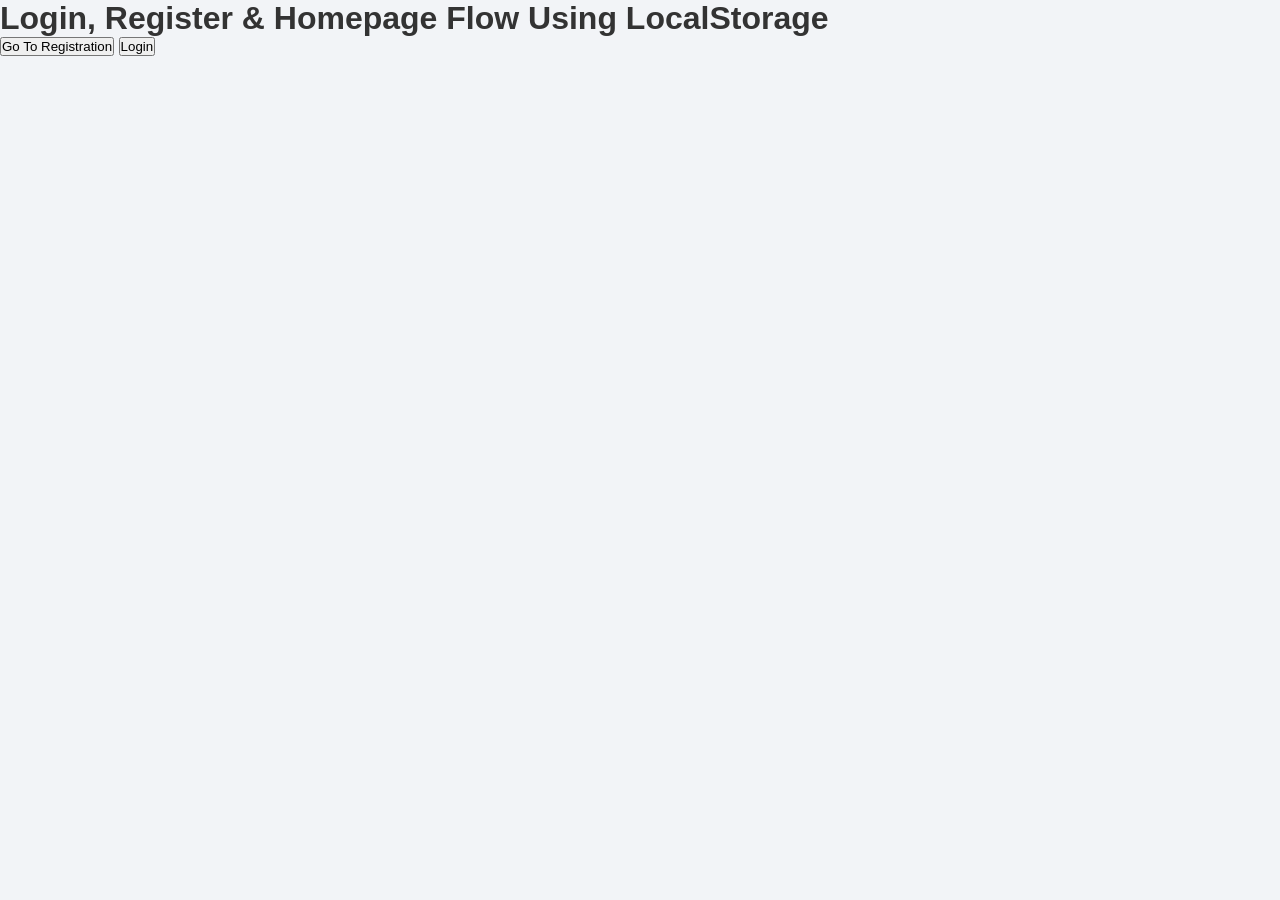
<file: index.html>
<!DOCTYPE html>
<html lang="en">

<head>
    <meta charset="UTF-8">
    <meta name="viewport" content="width=device-width, initial-scale=1.0">
    <title>Document</title>
    <link rel="stylesheet" href="style.css">
</head>

<body>
    <h1>Login, Register & Homepage Flow Using LocalStorage</h1>
    <button onclick="window.location.href='registerPage.html'">
        Go To Registration
    </button>

    <button onclick="window.location.href='LoginPage.html'">
        Login
    </button>

    <br><br><br>

    <script>
        //Login, Register & Homepage Flow Using LocalStorage
        // Q1. Register Page
        // Create a registration form containing:
        // Full Name, Email, Password, Confirm Password, Register Button

        function register(event) {
            event.preventDefault();
            let name = document.getElementById("name").value
            let email = document.getElementById("email").value
            let password = document.getElementById("password").value
            let confirmPassword = document.getElementById("confirmPassword").value

            if (password !== confirmPassword) {
                document.getElementById("message").innerText = "Passwords do not match";
                return;
            }

            localStorage.setItem("userName", name);
            localStorage.setItem("userEmail", email);
            localStorage.setItem("userPassword", password);

            document.getElementById("message").innerText = "Registration successful!";
            window.location.href = "LoginPage.html";
        }



        // Q2. Login Page
        // Create a login form containing:
        // Email, Password, Login Button, Link to Register Page

        function login(event) {

            event.preventDefault();

            let email = document.getElementById("email").value;
            let password = document.getElementById("password").value;

            let savedEmail = localStorage.getItem("userEmail");
            let savedPassword = localStorage.getItem("userPassword");

            if (email === savedEmail && password === savedPassword) {

                localStorage.setItem("isLoggedIn", "true");

                window.location.href = "home.html";

            } else {

                document.getElementById("message").innerText ="Invalid email or password";
            }
        }



        // Q3. Homepage
        // Create a simple homepage for the logged-in user.
        // Include:
        // Navigation bar
        // Website logo/name
        // Welcome message
        // User's name
        // Some basic content/cards
        // Logout button

        // The user's name should be displayed using the information stored in LocalStorage.

        // Q4. Login Protection & Logout — 10 Marks

        // Implement a basic authentication flow using LocalStorage.

        // A. Login Protection

        // If a user directly opens home.html without logging in:

        

        // The user should be redirected to the Login Page.

        // B. Logout

        // When the user clicks the Logout button:

        // Remove the login status from LocalStorage.
        // Redirect the user to the Login Page.
        // The user should not be able to access the homepage without logging in again.

        // Q5. UI Design & Complete Flow — 10 Marks

        // Create a clean and attractive UI using HTML and CSS.

        // Ans -
        // UI design done! in style.css file
    </script>
</body>

</html>
</file>
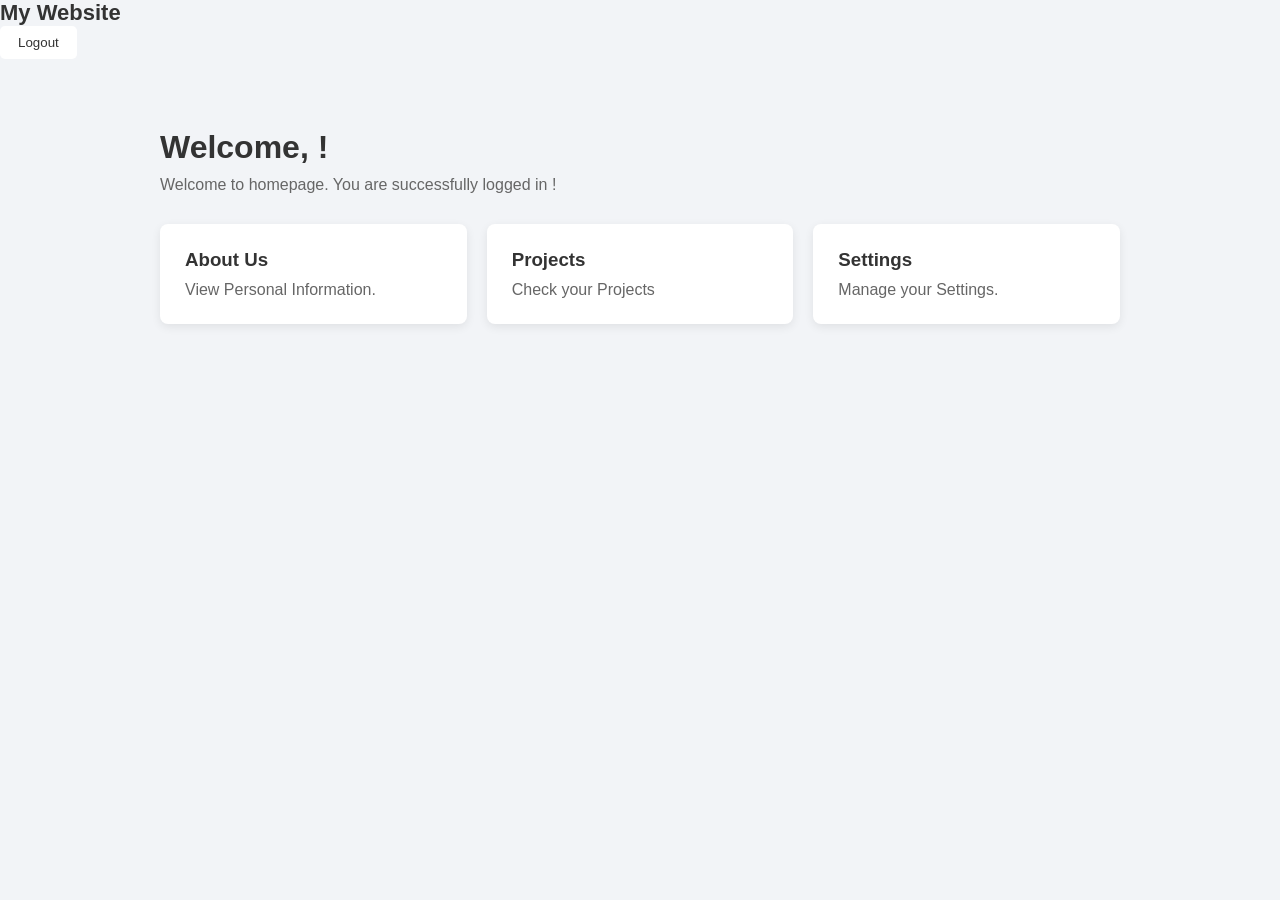
<file: Homepage.html>
<!DOCTYPE html>
<html lang="en">

<head>
    <meta charset="UTF-8">
    <meta name="viewport" content="width=device-width, initial-scale=1.0">
    <title>Home</title>

    <link rel="stylesheet" href="style.css">
</head>

<body>

    <nav>

        <h2>My Website</h2>

        <button onclick="logout()">Logout</button>

    </nav>

    <main class="home-container">

        <h1>Welcome, <span id="userName"></span>!</h1>

        <p class="welcome-text">
            Welcome to homepage. You are successfully logged in !
        </p>

        <div class="cards">

            <div class="card">
                <h3> About Us </h3>
                <p> View Personal Information.</p>
            </div>

            <div class="card">
                <h3> Projects </h3>
                <p>Check your Projects</p>
            </div>

            <div class="card">
                <h3> Settings </h3>
                <p> Manage your Settings. </p>
            </div>

        </div>

    </main>

<script>
    function logout() {

    localStorage.removeItem("isLoggedIn");

    window.location.href = "LoginPage.html";
}
</script>

</body>

</html>
</file>
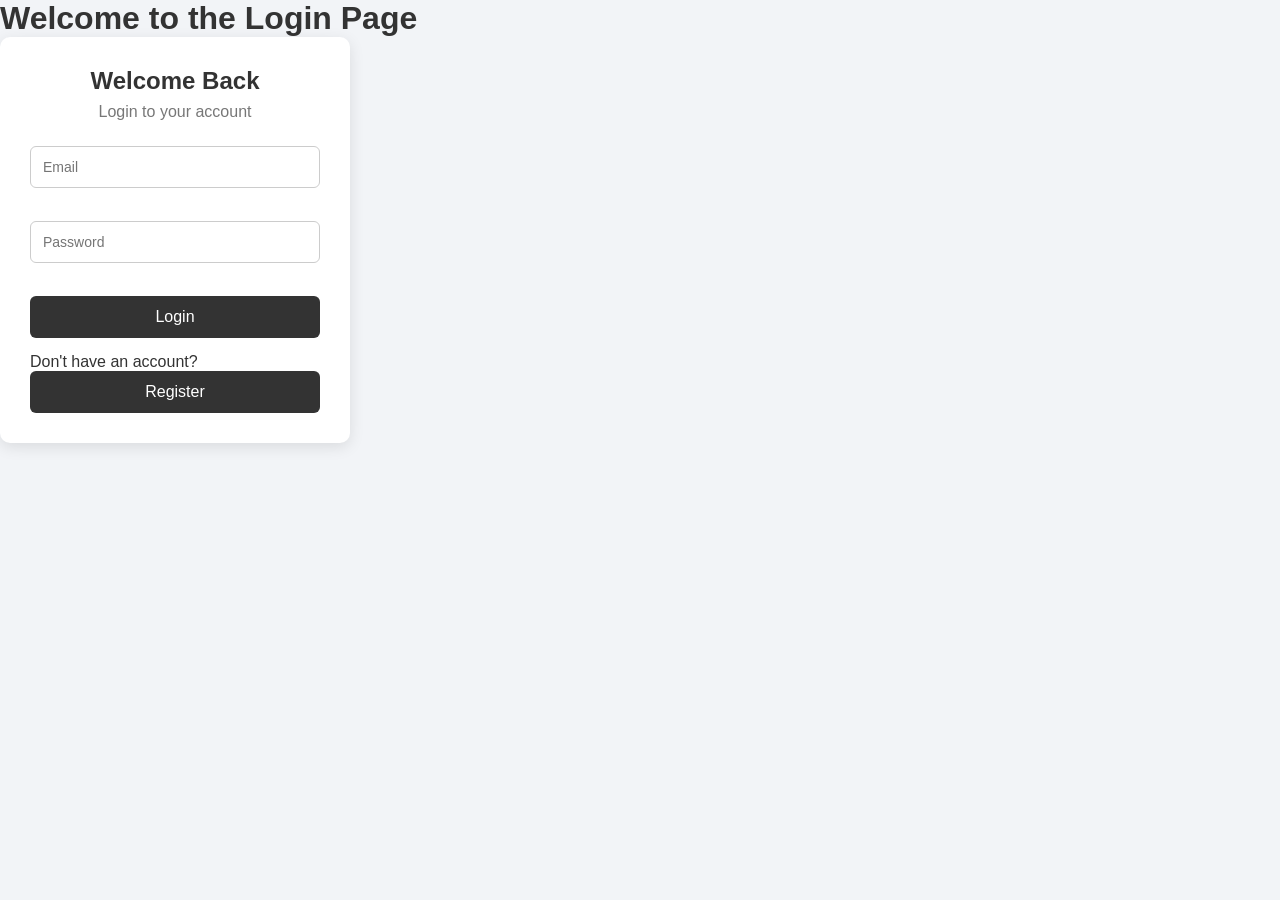
<file: LoginPage.html>
<!DOCTYPE html>
<html lang="en">

<head>
    <meta charset="UTF-8">
    <meta name="viewport" content="width=device-width, initial-scale=1.0">
    <title>Document</title>
    <link rel="stylesheet" href="style.css">
</head>

<body>
    <h1>Welcome to the Login Page</h1>
    <div class="container">

        <div class="form-box">

            <h2>Welcome Back</h2>
            <p class="subtitle">Login to your account</p>

            <form onsubmit="login(event)">


                <input type="email" id="email" placeholder="Email" required>
                <br><br>

                <input type="password" id="password" placeholder="Password" required>
                <br><br>

                <button type="submit">Login</button>
            </form>

            <p id="message"></p>
            <p>Don't have an account?
                <br>
                <button onclick="window.location.href='registerPage.html'">
                    Register
                </button>
            </p>
        </div>

    </div>
    <script>
        function login(event) {

            event.preventDefault();

            let email = document.getElementById("email").value;
            let password = document.getElementById("password").value;

            let savedEmail = localStorage.getItem("userEmail");
            let savedPassword = localStorage.getItem("userPassword");

            if (email === savedEmail && password === savedPassword) {

                localStorage.setItem("isLoggedIn", "true");

                window.location.href = "HomePage.html";

            } else {

                document.getElementById("message").innerText ="Invalid email or password";
            }
        }
    </script>
</body>

</html>
</file>
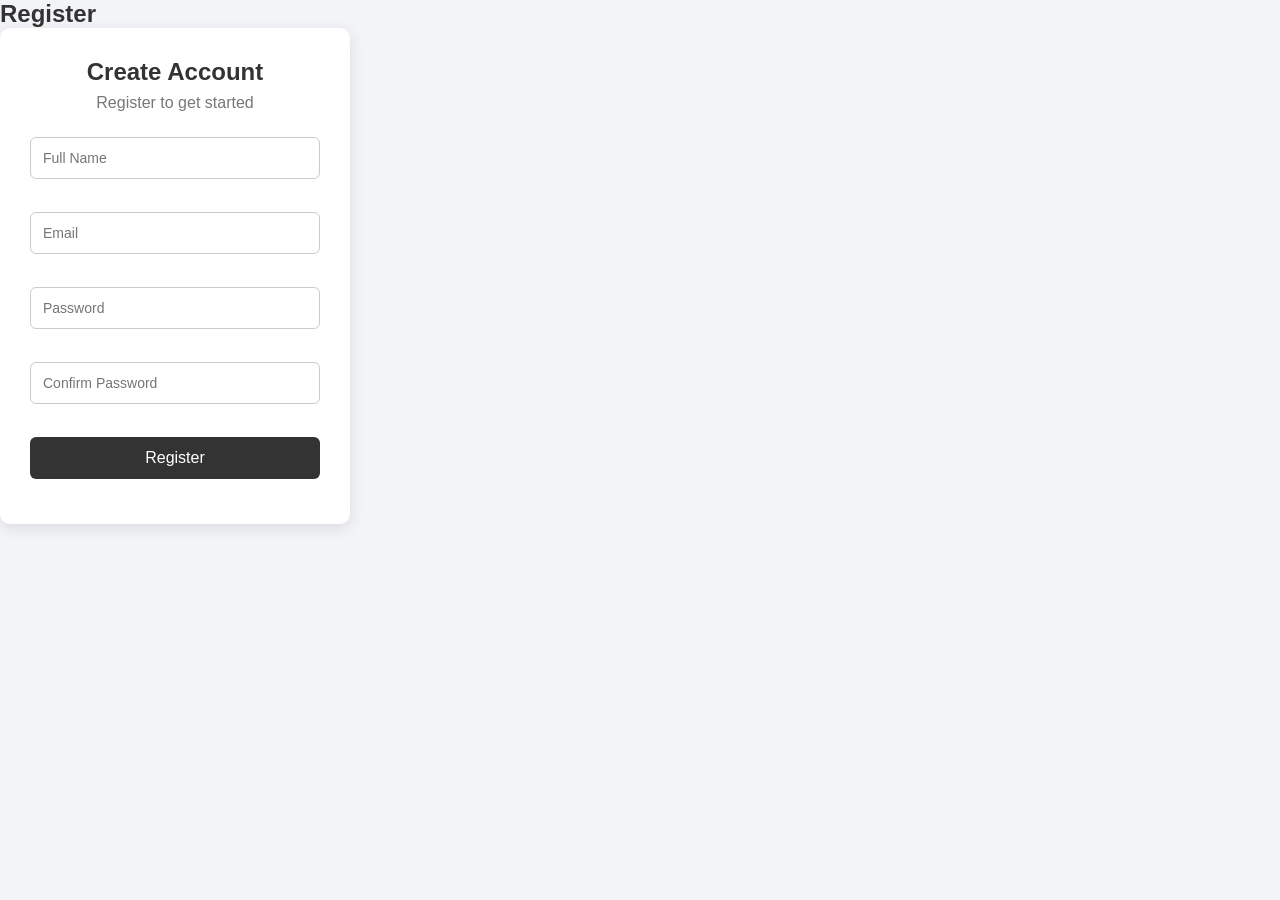
<file: reigisterPage.html>
<!DOCTYPE html>
<html lang="en">

<head>
    <meta charset="UTF-8">
    <meta name="viewport" content="width=device-width, initial-scale=1.0">
    <title>Document</title>
    <link rel="stylesheet" href="style.css">
</head>

<body>
    <h2>Register</h2>
    <div class="container">

        <div class="form-box">

            <h2>Create Account</h2>
            <p class="subtitle">Register to get started</p>
            <form onsubmit="register(event)">

                <input type="text" id="name" placeholder="Full Name" required>
                <br><br>

                <input type="email" id="email" placeholder="Email" required>
                <br><br>

                <input type="password" id="password" placeholder="Password" required>
                <br><br>

                <input type="password" id="confirmPassword" placeholder="Confirm Password" required>
                <br><br>


                <button type="submit">Register</button>
            </form>

            <p id="message"></p>
        </div>

    </div>

    <script>
        function register(event) {
            event.preventDefault();
            let name = document.getElementById("name").value
            let email = document.getElementById("email").value
            let password = document.getElementById("password").value
            let confirmPassword = document.getElementById("confirmPassword").value

            if (password !== confirmPassword) {
                document.getElementById("message").innerText = "Passwords do not match";
                return;
            }

            localStorage.setItem("userName", name);
            localStorage.setItem("userEmail", email);
            localStorage.setItem("userPassword", password);

            document.getElementById("message").innerText = "Registration successful!";
            window.location.href = "LoginPage.html";
        }
    </script>
</body>

</html>
</file>
<file: style.css>
* {
    margin: 0;
    padding: 0;
    box-sizing: border-box;
}

body {
    font-family: Arial, sans-serif;
    background-color: #f2f4f7;
    color: #333;
}



   LOGIN & REGISTER
  

.container {
    min-height: 100vh;
    display: flex;
    justify-content: center;
    align-items: center;
}

.form-box {
    width: 350px;
    background-color: white;
    padding: 30px;
    border-radius: 10px;
    box-shadow: 0 4px 15px rgba(0, 0, 0, 0.1);
}

.form-box h2 {
    text-align: center;
    margin-bottom: 8px;
}

.subtitle {
    text-align: center;
    color: #777;
    margin-bottom: 25px;
}

.form-box input {
    width: 100%;
    padding: 12px;
    margin-bottom: 15px;
    border: 1px solid #ccc;
    border-radius: 6px;
    font-size: 14px;
}

.form-box input:focus {
    outline: none;
    border-color: #333;
}

.form-box button {
    width: 100%;
    padding: 12px;
    background-color: #333;
    color: white;
    border: none;
    border-radius: 6px;
    font-size: 16px;
    cursor: pointer;
}

.form-box button:hover {
    background-color: #555;
}

#message {
    text-align: center;
    margin-top: 15px;
    color: red;
}

.account-text {
    text-align: center;
    margin-top: 20px;
    font-size: 14px;
}

.account-text a {
    color: #333;
    font-weight: bold;
    text-decoration: none;
}

.account-text a:hover {
    text-decoration: underline;
}



   HOME PAGE


nav {
    height: 65px;
    background-color: #333;
    color: white;

    display: flex;
    justify-content: space-between;
    align-items: center;

    padding: 0 40px;
}

nav h2 {
    font-size: 22px;
}

nav button {
    padding: 9px 18px;
    background-color: white;
    color: #333;
    border: none;
    border-radius: 5px;
    cursor: pointer;
}

nav button:hover {
    background-color: #ddd;
}

.home-container {
    max-width: 1000px;
    margin: 50px auto;
    padding: 20px;
}

.home-container h1 {
    margin-bottom: 10px;
}

.welcome-text {
    color: #666;
    margin-bottom: 30px;
}

.cards {
    display: flex;
    gap: 20px;
}

.card {
    background-color: white;
    padding: 25px;
    flex: 1;
    border-radius: 8px;
    box-shadow: 0 3px 10px rgba(0, 0, 0, 0.08);
}

.card h3 {
    margin-bottom: 10px;
}

.card p {
    color: #666;
}
</file>
